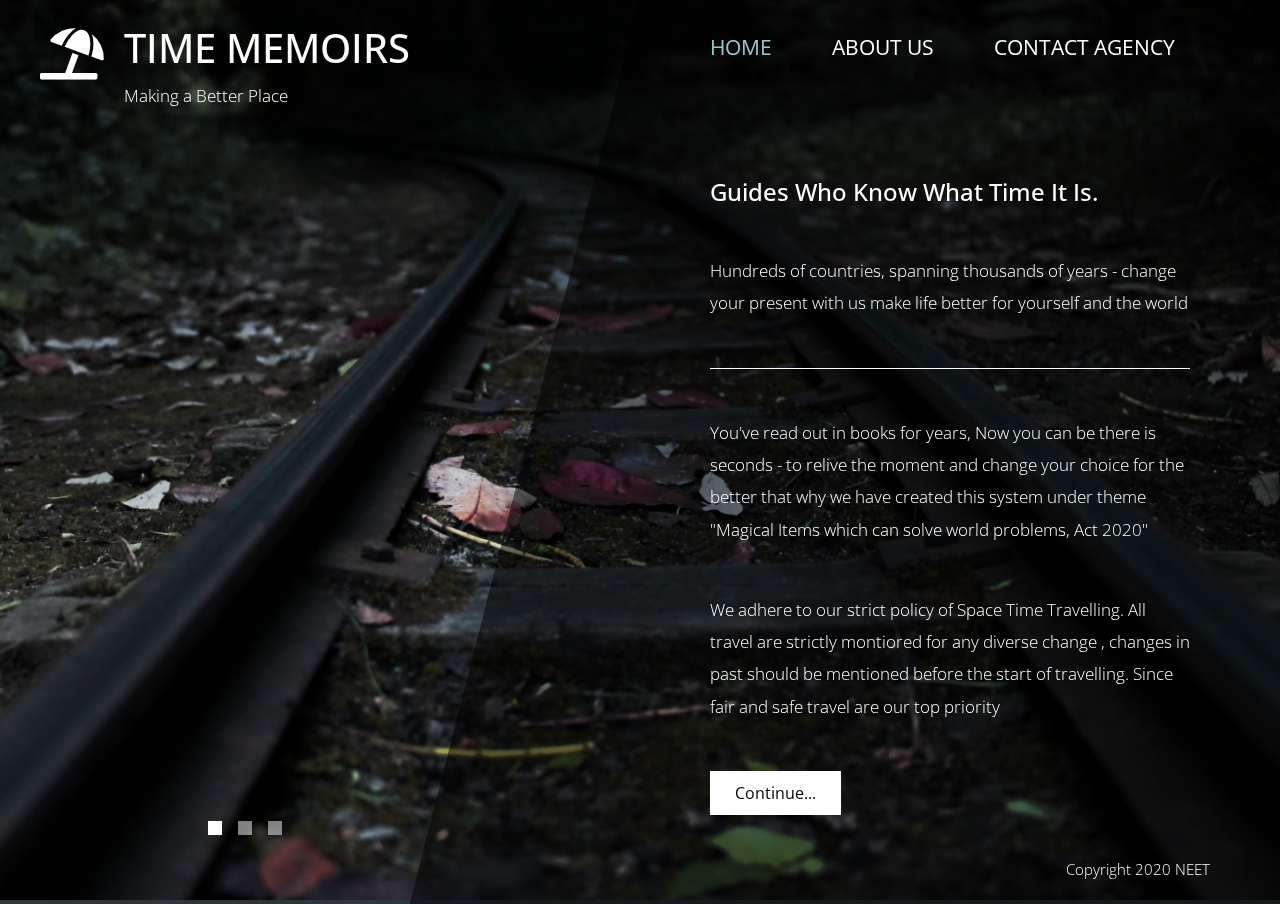
<file: index.html>
<!DOCTYPE html>
<html lang="en">

<head>
    <meta charset="UTF-8">
    <meta name="viewport" content="width=device-width, initial-scale=1.0">
    <meta http-equiv="X-UA-Compatible" content="ie=edge">
    <title>Time Memoirs</title>
    <link href="https://fonts.googleapis.com/css?family=Open+Sans:300,400" rel="stylesheet" /> <!-- https://fonts.google.com/ -->
    <link href="css/bootstrap.min.css" rel="stylesheet" /> <!-- https://getbootstrap.com/ -->
    <link href="fontawesome/css/all.min.css" rel="stylesheet" /> <!-- https://fontawesome.com/ -->
    <link href="css/syleee.css" rel="stylesheet" />

</head>

<body>
    <div class="tm-container">        
        <div>
            <div class="tm-row pt-4">
                <div class="tm-col-left">
                    <div class="tm-site-header media">
                        <i class="fas fa-umbrella-beach fa-3x mt-1 tm-logo"></i>
                        <div class="media-body">
                            <h1 class="tm-sitename text-uppercase">Time Memoirs</h1>
                            <p class="tm-slogon">Making a Better Place</p>
                        </div>        
                    </div>
                </div>
                <div class="tm-col-right">
                    <nav class="navbar navbar-expand-lg" id="tm-main-nav">
                        <button class="navbar-toggler toggler-example mr-0 ml-auto" type="button" 
                            data-toggle="collapse" data-target="#navbar-nav" 
                            aria-controls="navbar-nav" aria-expanded="false" aria-label="Toggle navigation">
                            <span><i class="fas fa-bars"></i></span>
                        </button>
                        <div class="collapse navbar-collapse tm-nav" id="navbar-nav">
                            <ul class="navbar-nav text-uppercase">
                                <li class="nav-item active">
                                    <a class="nav-link tm-nav-link" href="#">Home <span class="sr-only">(current)</span></a>
                                </li>
                                <li class="nav-item">
                                    <a class="nav-link tm-nav-link" href="about.html">About Us</a>
                                </li>                         
                                <li class="nav-item">
                                    <a class="nav-link tm-nav-link" href="contact.html">Contact Agency</a>
                                </li>
                            </ul>                            
                        </div>                        
                    </nav>
                </div>
            </div>
            
            <div class="tm-row">
                <div class="tm-col-left"></div>
                <main class="tm-col-right">
                    <section class="tm-content">
                        <h2 class="mb-5 tm-content-title">Guides Who Know What Time It Is.</h2>
                        <p class="mb-5">Hundreds of countries, spanning thousands of years - change your present with us make life better for yourself and the world </p>
                        <hr class="mb-5">
                        <p class="mb-5">You've read out in books for years, Now you can be there is seconds - to relive the moment and change your choice for the better that why we have created this system under theme "Magical Items which can solve world problems, Act 2020" </p>
                        <p class="mb-5">We adhere to our strict policy of Space Time Travelling. All travel are strictly montiored for any diverse change , changes in past should be mentioned before the start of travelling. Since fair and safe travel are our top priority</p>                        
                        <a href="about.html" class="btn btn-primary">Continue...</a>
                    </section>
                </main>
            </div>
        </div>        

        <div class="tm-row">
            <div class="tm-col-left text-center">            
                <ul class="tm-bg-controls-wrapper">
                    <li class="tm-bg-control active" data-id="0"></li>
                    <li class="tm-bg-control" data-id="1"></li>
                    <li class="tm-bg-control" data-id="2"></li>
                </ul>            
            </div>        
            <div class="tm-col-right tm-col-footer">
                <footer class="tm-site-footer text-right">
                    <p class="mb-0">Copyright 2020 NEET 
                
                </footer>
            </div>  
        </div>

        <!-- Diagonal background design -->
        <div class="tm-bg">
            <div class="tm-bg-left"></div>
            <div class="tm-bg-right"></div>
        </div>
    </div>

    <script src="js/jquery-3.4.1.min.js"></script>
    <script src="js/bootstrap.min.js"></script>
    <script src="js/jquery.backstretch.min.js"></script>
    <script src="js/templatemo-script.js"></script>
</body>
</html>
</file>
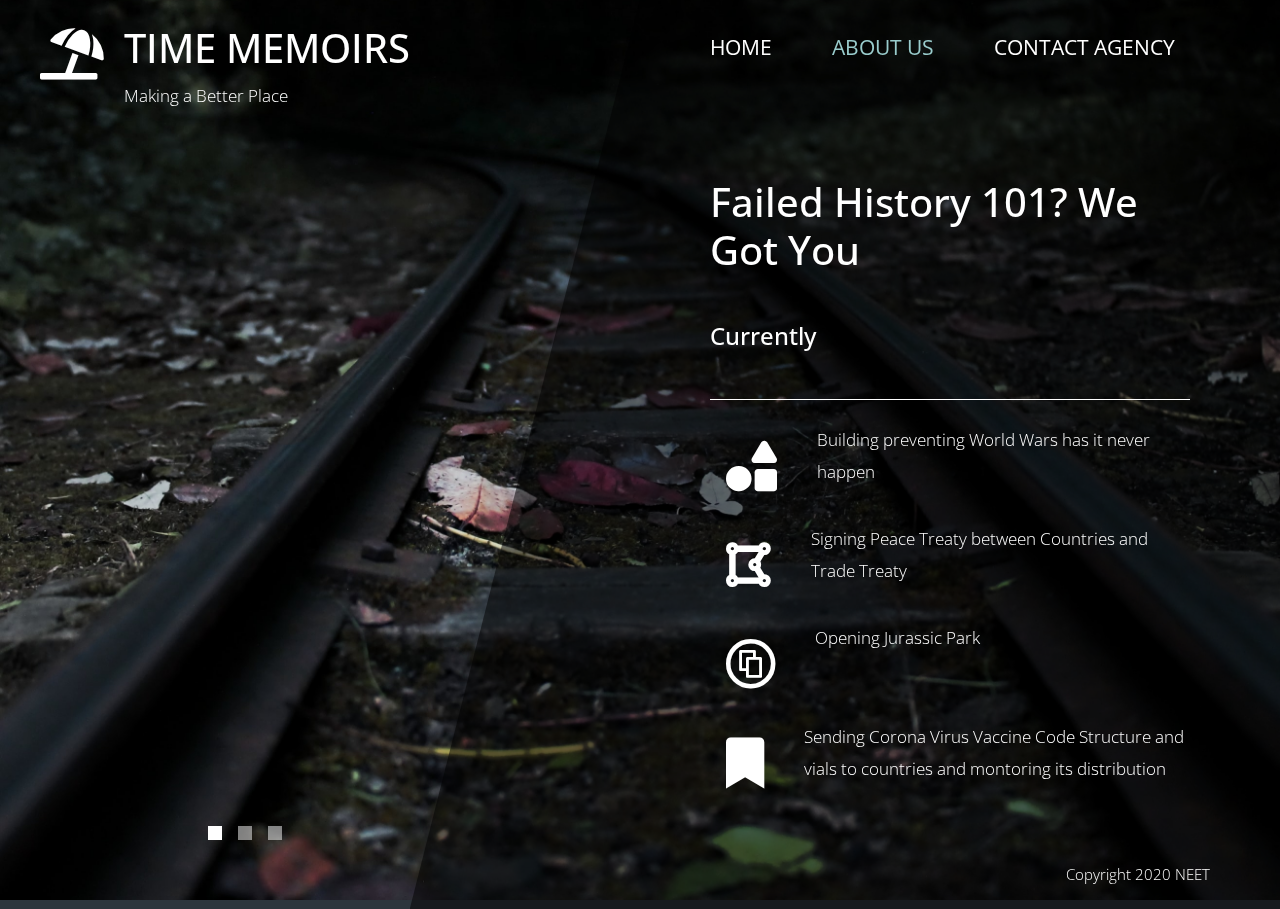
<file: about.html>
<!DOCTYPE html>
<html lang="en">

<head>
    <meta charset="UTF-8">
    <meta name="viewport" content="width=device-width, initial-scale=1.0">
    <meta http-equiv="X-UA-Compatible" content="ie=edge">
    <title>Time Memoirs- About Page</title>
    <link href="https://fonts.googleapis.com/css?family=Open+Sans:300,400" rel="stylesheet" /> <!-- https://fonts.google.com/ -->
    <link href="css/bootstrap.min.css" rel="stylesheet" /> <!-- https://getbootstrap.com/ -->
    <link href="fontawesome/css/all.min.css" rel="stylesheet" /> <!-- https://fontawesome.com/ -->
    <link href="css/syleee.css" rel="stylesheet" />
<!--

TemplateMo 550 Diagoona

https://templatemo.com/tm-550-diagoona

-->
</head>

<body>
    <div class="tm-container">        
        <div>
            <div class="tm-row pt-4">
                <div class="tm-col-left">
                    <div class="tm-site-header media">
                        <i class="fas fa-umbrella-beach fa-3x mt-1 tm-logo"></i>
                        <div class="media-body">
                            <h1 class="tm-sitename text-uppercase">Time Memoirs</h1>
                            <p class="tm-slogon">Making a Better Place</p>
                        </div>        
                    </div>
                </div>
                <div class="tm-col-right">
                    <nav class="navbar navbar-expand-lg" id="tm-main-nav">
                        <button class="navbar-toggler toggler-example mr-0 ml-auto" type="button" 
                            data-toggle="collapse" data-target="#navbar-nav" 
                            aria-controls="navbar-nav" aria-expanded="false" aria-label="Toggle navigation">
                            <span><i class="fas fa-bars"></i></span>
                        </button>
                        <div class="collapse navbar-collapse tm-nav" id="navbar-nav">
                            <ul class="navbar-nav text-uppercase">
                                <li class="nav-item">
                                    <a class="nav-link tm-nav-link" href="index.html">Home</a>
                                </li>
                                <li class="nav-item active">
                                    <a class="nav-link tm-nav-link" href="about.html">About Us <span class="sr-only">(current)</span></a>
                                </li>                          
                                <li class="nav-item">
                                    <a class="nav-link tm-nav-link" href="contact.html">Contact Agency</a>
                                </li>
                            </ul>                            
                        </div>                        
                    </nav>
                </div>
            </div>
            
            <div class="tm-row">
                <div class="tm-col-left"></div>
                <main class="tm-col-right">
                    <section class="tm-content tm-about">
                        <h1 class="mb-5">Failed History 101? We Got You</h1>
                        <h2 class="mb-5 tm-content-title">Currently</h2>
                        <hr class="mb-4">
                        <div class="media my-3">
                            <i class="fas fa-shapes fa-3x p-3 mr-4"></i>
                            <div class="media-body">
                                <p>Building preventing World Wars has it never happen </p>
                            </div> 
                        </div>
                        <div class="media my-3">
                            <i class="fas fa-draw-polygon fa-3x p-3 mr-4"></i>
                            <div class="media-body">
                                <p>Signing Peace Treaty between Countries and Trade Treaty</p>
                            </div> 
                        </div>
                        <div class="media my-3">
                            <i class="fab fa-creative-commons-share fa-3x p-3 mr-4"></i>
                            <div class="media-body">
                                <p>Opening Jurassic Park </p>
                            </div> 
                        </div>
                        <div class="media my-3">
                            <i class="fas fa-bookmark fa-3x p-3 mr-4"></i>
                            <div class="media-body">
                                <p>Sending Corona Virus Vaccine Code Structure and vials to countries and montoring its distribution</p>
                            </div> 
                        </div>                        
                    </section>
                </main>
            </div>
        </div>        

        <div class="tm-row">
            <div class="tm-col-left text-center">            
                <ul class="tm-bg-controls-wrapper">
                    <li class="tm-bg-control active" data-id="0"></li>
                    <li class="tm-bg-control" data-id="1"></li>
                    <li class="tm-bg-control" data-id="2"></li>
                </ul>            
            </div>        
            <div class="tm-col-right tm-col-footer">
                <footer class="tm-site-footer text-right">
                    <p class="mb-0">Copyright 2020 NEET
                    
                </footer>
            </div>   
        </div>        

        <!-- Diagonal background design -->
        <div class="tm-bg">
            <div class="tm-bg-left"></div>
            <div class="tm-bg-right"></div>
        </div>
    </div>

    <script src="js/jquery-3.4.1.min.js"></script>
    <script src="js/bootstrap.min.js"></script>
    <script src="js/jquery.backstretch.min.js"></script>
    <script src="js/templatemo-script.js"></script>
</body>
</html>
</file>
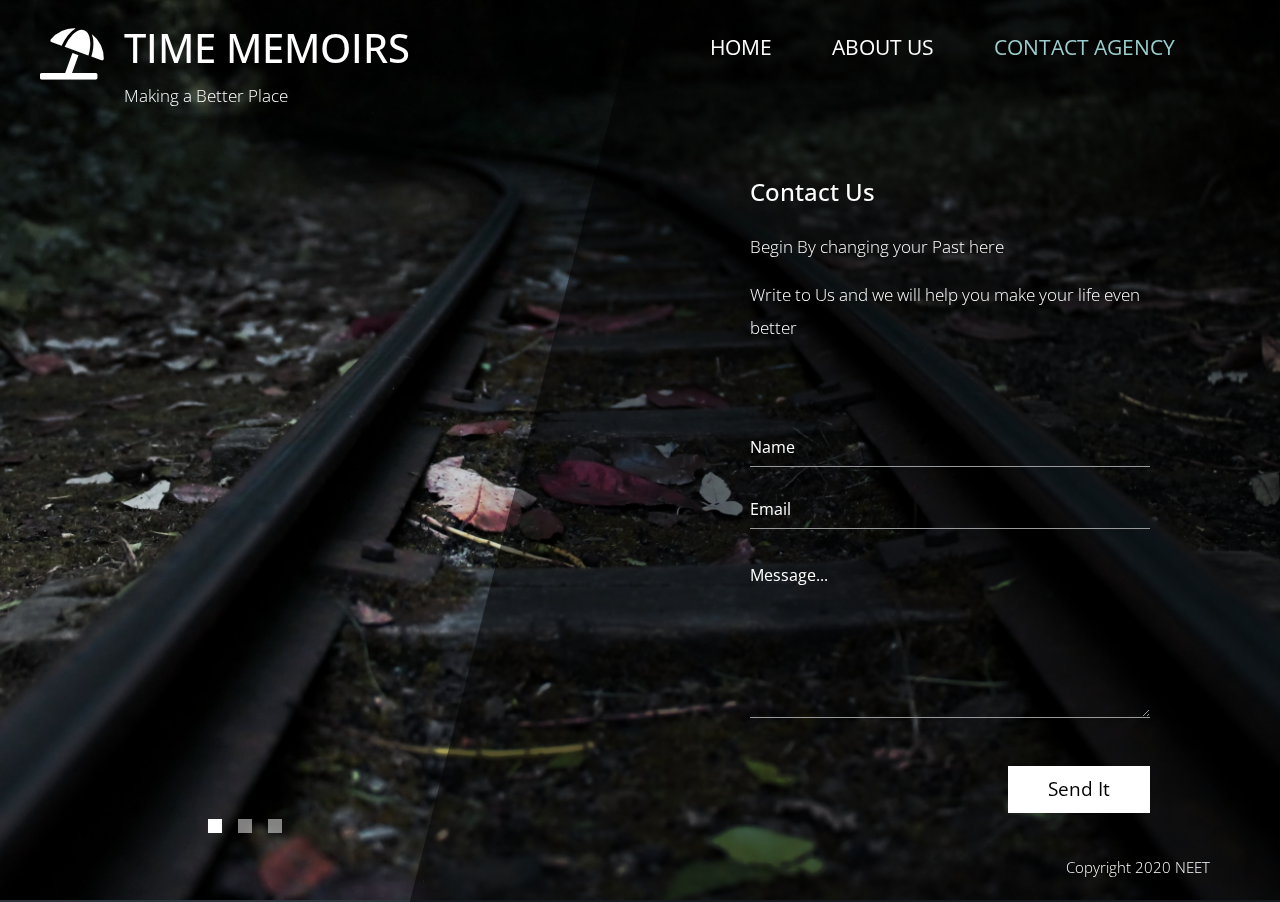
<file: contact.html>
<!DOCTYPE html>
<html lang="en">

<head>
    <meta charset="UTF-8">
    <meta name="viewport" content="width=device-width, initial-scale=1.0">
    <meta http-equiv="X-UA-Compatible" content="ie=edge">
    <title>Time Memoirs- Contact page</title>
    <link href="https://fonts.googleapis.com/css?family=Open+Sans:300,400" rel="stylesheet" /> <!-- https://fonts.google.com/ -->
    <link href="css/bootstrap.min.css" rel="stylesheet" /> <!-- https://getbootstrap.com/ -->
    <link href="fontawesome/css/all.min.css" rel="stylesheet" /> <!-- https://fontawesome.com/ -->
    <link href="css/syleee.css" rel="stylesheet" />

</head>
<body>
    <div class="tm-container">
        <div>
            <div class="tm-row pt-4">
                <div class="tm-col-left">
                    <div class="tm-site-header media">
                        <i class="fas fa-umbrella-beach fa-3x mt-1 tm-logo"></i>
                        <div class="media-body">
                            <h1 class="tm-sitename text-uppercase">Time Memoirs</h1>
                            <p class="tm-slogon">Making a Better Place</p>
                        </div>        
                    </div>
                </div>
                <div class="tm-col-right">
                    <nav class="navbar navbar-expand-lg" id="tm-main-nav">
                        <button class="navbar-toggler toggler-example mr-0 ml-auto" type="button" 
                            data-toggle="collapse" data-target="#navbar-nav" 
                            aria-controls="navbar-nav" aria-expanded="false" aria-label="Toggle navigation">
                            <span><i class="fas fa-bars"></i></span>
                        </button>
                        <div class="collapse navbar-collapse tm-nav" id="navbar-nav">
                            <ul class="navbar-nav text-uppercase">
                                <li class="nav-item">
                                    <a class="nav-link tm-nav-link" href="index.html">Home</a>
                                </li>
                                <li class="nav-item">
                                    <a class="nav-link tm-nav-link" href="about.html">About Us</a>
                                </li>                      
                                <li class="nav-item active">
                                    <a class="nav-link tm-nav-link" href="contact.html">Contact Agency <span class="sr-only">(current)</span></a>
                                </li>
                            </ul>                            
                        </div>                        
                    </nav>
                </div>
            </div>
            
            <div class="tm-row">
                <div class="tm-col-left"></div>
                <main class="tm-col-right tm-contact-main"> <!-- Content -->
                    <section class="tm-content tm-contact">
                        <h2 class="mb-4 tm-content-title">Contact Us</h2>
                        <p class="mb">Begin By changing your Past here</p>
                        <p class="mb-85"> Write to Us and we will help you make your life even better</p>
                        <form id="contact-form" action="" method="POST">
                            <div class="form-group mb-4">
                                <input type="text" name="name" class="form-control" placeholder="Name" required="" />
                            </div>
                            <div class="form-group mb-4">
                                <input type="email" name="email" class="form-control" placeholder="Email" required="" />
                            </div>
                            <div class="form-group mb-5">
                                <textarea rows="6" name="message" class="form-control" placeholder="Message..." required=""></textarea>
                            </div>
                            <div class="text-right">
                                <button type="submit" class="btn btn-big btn-primary">Send It</button>
                            </div>
                        </form>
                    </section>
                </main>
            </div>
        </div>        

        <div class="tm-row">
            <div class="tm-col-left text-center">            
                <ul class="tm-bg-controls-wrapper">
                    <li class="tm-bg-control active" data-id="0"></li>
                    <li class="tm-bg-control" data-id="1"></li>
                    <li class="tm-bg-control" data-id="2"></li>
                </ul>            
            </div>        
            <div class="tm-col-right tm-col-footer">
                <footer class="tm-site-footer text-right">
                    <p class="mb-0">Copyright 2020 NEET
                   
                </footer>
            </div>  
        </div>

        <div class="tm-bg"> <!-- Diagonal background design -->
            <div class="tm-bg-left"></div>
            <div class="tm-bg-right"></div>
        </div>
    </div>

    <script src="js/jquery-3.4.1.min.js"></script>
    <script src="js/bootstrap.min.js"></script>
    <script src="js/jquery.backstretch.min.js"></script>
    <script src="js/templatemo-script.js"></script>
</body>
</html>
</file>
<file: css/syleee.css>
body {
    font-family: 'Open Sans', Arial, sans-serif;
    font-size: 17px;
    font-weight: 300;
    overflow-x: hidden;
    color: white;
    background-color: #2C353C;
}

a { 
    transition: all 0.3s ease; 
    text-decoration: none;
}

ul { padding: 0; }
a:hover { text-decoration: none; }
button:focus { outline: none; }
p { line-height: 1.9; }
.tm-logo { margin-right: 20px; }
.tm-slogan { font-size: 0.8rem; }

/* Navigation */
.navbar-toggler {
    padding: 8px 15px;
    border: 0;
    border-radius: 0;
    transform: skewX(-15deg);
    background-color: rgba(0,0,0,0.5);
    color: white;    
}

.navbar-toggler i { transform: skewX(15deg); }

.navbar-expand-lg { 
    padding-left: 0;
    padding-right: 0;
}

.navbar-expand-lg .navbar-nav .nav-link { padding: 0; }

.navbar-expand-lg .navbar-nav .tm-nav-link {
    font-size: 1.3rem;
    font-weight: 400;
    color: white;    
    padding-bottom: 30px;    
}

.nav-item { margin-right: 60px; }

.nav-item:last-child { margin-right: 0; }

.nav-item.active .tm-nav-link,
.nav-item:hover .tm-nav-link {
    color: #9CC;
}

/* Page Background */
.tm-bg {
    position: absolute;
    left: 0;
    right: 0;
    width: 100%;
    height: 100%;
    display: flex;
    z-index: -1000;
}

.tm-bg-left,
.tm-bg-right {
    position: relative;
    width: 50%;
    height: 100%;
}

.tm-bg-right { background-color: rgba(0,0,0,0.5); }

.tm-bg-left {
    border-right: 230px solid rgba(0,0,0,0.5);
    border-top: 100vh solid transparent;
}

.tm-bg-controls-wrapper {
    display: inline-block;
    margin-left: -150px;
}

.tm-bg-control {
    display: inline-block;
    width: 14px;
    height: 14px;
    background-color: rgba(255,255,255,0.5);
    margin: 6px;
    cursor: pointer;
}

.tm-bg-control.active,
.tm-bg-control:hover {
    background-color: white;
}

.tm-container {
    width: 100%;
    height: 100%;
    min-height: 100vh;
    position: relative;
    display: flex;
    flex-direction: column;
    justify-content: space-between;  
}

.tm-row { display: flex; }

.tm-col-left {
    width: 50%;
    height: 100%;
    padding-left: 40px;  
    padding-right: 40px;
}

.tm-col-right {
    width: 50%;
    height: 100%;
    padding-left: 70px;
    padding-right: 70px;
}

.tm-content {
    max-width: 660px;
    margin-top: 50px;
    padding-right: 20px;
}

.tm-about { max-width: 525px; }

::-webkit-scrollbar {
    -webkit-appearance: none;
    width: 10px;
}
  
::-webkit-scrollbar-thumb {
    border-radius: 5px;
    background-color: rgba(255,255,255,.8);
    box-shadow: 0 0 1px rgba(255,255,255,.8);
}

.tm-content-title { font-size: 1.5rem; }
hr { border-top: 1px solid white; }

.btn {
    padding: 10px 25px;
    border-radius: 0;
}

.btn-big {
    padding: 9px 40px;
    font-size: 1.2rem;;
}

.btn-primary {
    background-color: white;
    color: black;
    border: 0;
}

.btn-primary:hover {
    background-color: #9CC;
    color: black;
}

.tm-site-footer {
    padding: 40px 0 20px;
    max-width: 660px;
    font-size: 0.95rem;
}

.tm-col-footer { padding-left: 0; }
.tm-text-link { color: white; }

.tm-text-link:hover,
.tm-text-link:focus {
    color: #9CC;
}

/* Service */ 
.tm-service-text { max-width: 365px; }
.tm-service-img { margin-right: 25px; }
.tm-service-img-r { margin-left: 25px; }

/* Contact */
.form-control,
textarea {    
    color: white;
    background-color: transparent;
    background-clip: padding-box;
    border: none;
    border-bottom: 1px solid #999A9B;
    border-radius: 0;
    transition: border-color 0.15s ease-in-out, box-shadow 0.15s ease-in-out;
    padding: 10px 0;
    font-family: 'Open Sans', Arial, sans-serif;
    font-size: 1rem;
    font-weight: 400;
    line-height: 1.5;
}

.form-control:focus {
    color: white;
    background-color: transparent;    
    box-shadow: none;
    border-color: #9CC;
    outline: none;
}

.mb-85 { margin-bottom: 85px; }
.tm-contact-main { max-width: 690px; }

.tm-contact {
    max-width: 420px;
    margin-left: auto;
    margin-right: auto;
}

.form-control::-webkit-input-placeholder { color: white; } /* Edge */  
.form-control:-ms-input-placeholder { color: white; } /* Internet Explorer 10-11 */  
.form-control::placeholder { color: white; }

@media (max-width: 1200px) {
    .nav-item { margin-right: 30px; }

    .tm-page-right {
        padding-left: 30px;
        padding-right: 30px;
    }
}

@media (max-width: 992px) {    
    .tm-nav {
        position: absolute;
        background: rgba(0, 0, 0, 0.8);
        color: white;
        top: 44px;
        right: 4px;
    }

    .navbar-expand-lg .navbar-nav .tm-nav-link {
        color: white;
        font-size: 1.1rem;
        padding: 13px 20px;
    }

    .nav-item { margin-right: 0; }

    .nav-item.active .tm-nav-link,
    .nav-item:hover .tm-nav-link {
        color: #9CC;
    }

    .tm-content { margin-top: 20px; }
    .tm-site-footer { padding-top: 40px; }
    .tm-col-left { width: 40%; }

    .tm-col-right {
        width: 60%;
        padding-left: 100px;
        padding-right: 30px;
    }
    
    .tm-col-footer { padding-left: 0; }
}

@media (max-width: 768px) {
    .tm-row { flex-direction: column; }

    .tm-col-left,
    .tm-col-right,
    .tm-bg-left,
    .tm-bg-right {
        width: 100%;
    }

    #tm-main-nav {
        position: fixed;
        top: 50px;
        right: 40px;
        padding-bottom: 0;
    }  
    
    .tm-bg { flex-direction: column; }

    .tm-bg-left {
        height: 200px;        
        border-bottom: 50px solid rgba(0,0,0,0.5);
        border-right: 0;
        border-top: 0;
    }

    .tm-bg-right { height: calc(100% - 200px); }

    .tm-bg-controls-wrapper {
        margin-left: 0;
        margin-top: 50px;
    }

    .tm-content {
        max-height: none;
        margin-top: 40px;
    }

    .tm-col-right {
        padding-top: 40px;
        padding-left: 30px;
    }

    .tm-col-footer {
        padding-left: 10px;
        padding-right: 10px;
    }
}

@media (max-width: 460px) {
    .tm-logo { margin-right: 15px; }
    .tm-sitename { font-size: 1.8rem; }
    .tm-slogon { font-size: 0.8rem; }
}

@media (max-width: 450px), (min-width: 768px) and (max-width: 830px), (min-width: 992px) and (max-width: 1040px) {
    .tm-service-media { flex-direction: column; }
    .tm-service-media-img-l { flex-direction: column-reverse; }
    .tm-service-text { margin-top: 20px; }
    .tm-service-img { margin-right: 0; }
    .tm-service-img-r { margin-left: 0; }
}
</file>
